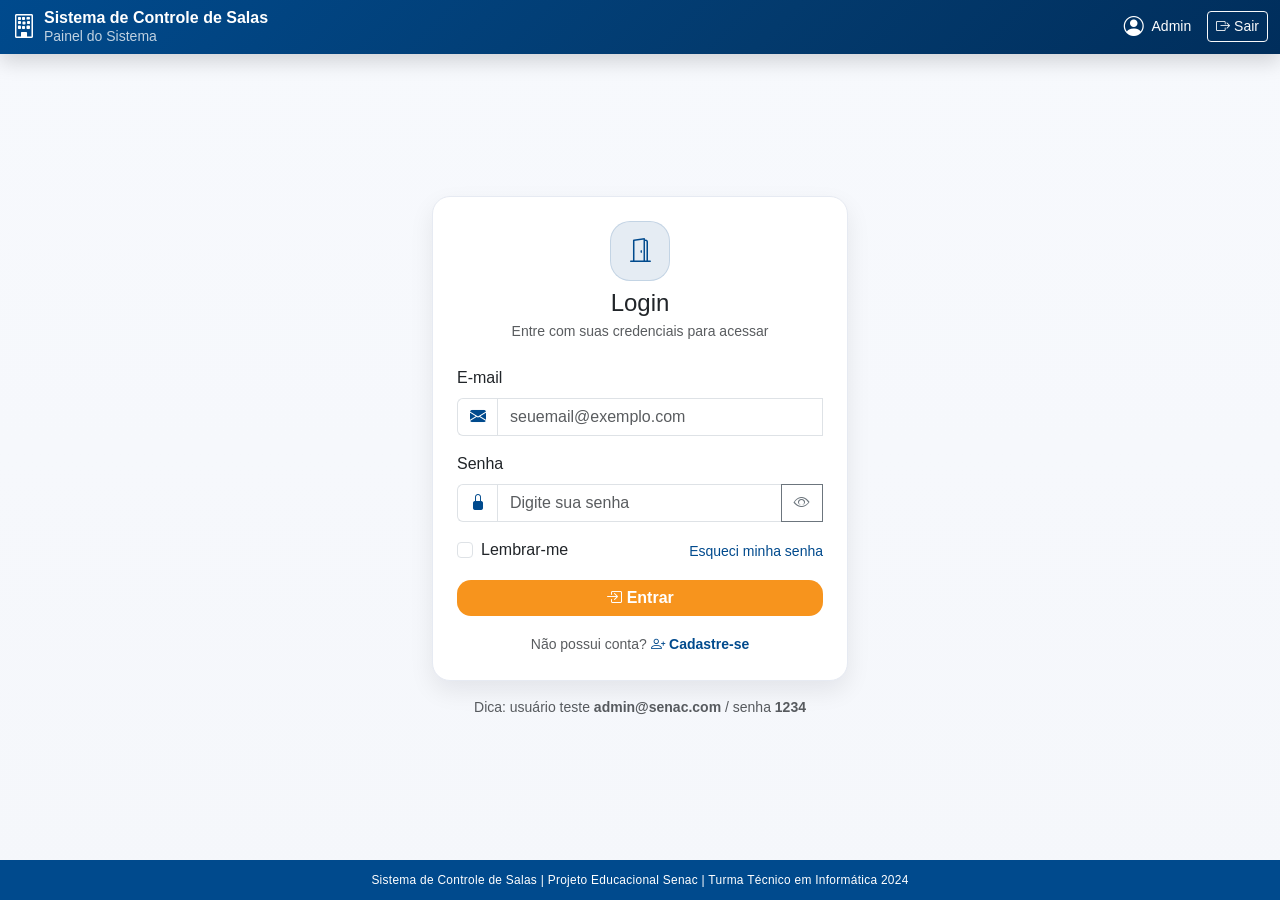
<file: index.html>
<!doctype html>
<html lang="pt-br">

<head>
  <meta charset="UTF-8" />
  <meta name="viewport" content="width=device-width, initial-scale=1" />
  <title>Login - Sistema de Controle de Salas</title>

  <!-- Bootstrap 5 -->
  <link href="https://cdn.jsdelivr.net/npm/bootstrap@5.3.2/dist/css/bootstrap.min.css" rel="stylesheet" />
  <!-- Bootstrap Icons -->
  <link href="https://cdn.jsdelivr.net/npm/bootstrap-icons/font/bootstrap-icons.css" rel="stylesheet" />

  <!-- CSS do projeto (style.css) -->
  <link rel="stylesheet" href="assets/css/style.css" />
</head>

<body>
  <!-- Header -->
  <div id="app-header"></div>

  <!-- Corpo -->
  <main class="flex-grow-1 d-flex align-items-center justify-content-center px-3 py-4">
    <div class="col-12 col-sm-10 col-md-7 col-lg-4">
      <div class="app-card p-4">
        <!-- Título -->
        <div class="text-center mb-4">
          <div class="app-icon-badge mx-auto mb-2">
            <i class="bi bi-door-open"></i>
          </div>
          <h4 class="mb-1">Login</h4>
          <div class="small text-muted">
            Entre com suas credenciais para acessar
          </div>
        </div>

        <!-- Erro padrão -->
        <div id="loginError" class="alert alert-danger d-none" role="alert">
          <i class="bi bi-exclamation-triangle"></i>
          E-mail ou senha inválidos.
        </div>

        <form id="loginForm" novalidate>
          <!-- Email -->
          <div class="mb-3">
            <label for="email" class="form-label">E-mail</label>
            <div class="input-group">
              <span class="input-group-text app-input-icon">
                <i class="bi bi-envelope-fill"></i>
              </span>
              <input type="email" class="form-control" id="email" placeholder="seuemail@exemplo.com" required />
              <div class="invalid-feedback">Informe um e-mail válido.</div>
            </div>
          </div>

          <!-- Senha -->
          <div class="mb-3">
            <label for="password" class="form-label">Senha</label>
            <div class="input-group">
              <span class="input-group-text app-input-icon">
                <i class="bi bi-lock-fill"></i>
              </span>
              <input type="password" class="form-control" id="password" placeholder="Digite sua senha" minlength="4"
                required />
              <button class="btn btn-outline-secondary" type="button" id="btnTogglePass"
                aria-label="Mostrar/ocultar senha">
                <i class="bi bi-eye"></i>
              </button>
              <div class="invalid-feedback">
                Informe sua senha (mín. 4 caracteres).
              </div>
            </div>
          </div>

          <!-- Lembrar-me / Esqueci -->
          <div class="d-flex align-items-center justify-content-between mb-3">
            <div class="form-check">
              <input class="form-check-input" type="checkbox" id="rememberMe" />
              <label class="form-check-label" for="rememberMe">Lembrar-me</label>
            </div>

            <a href="#" class="small text-decoration-none">Esqueci minha senha</a>
          </div>

          <!-- Botão -->
          <div class="d-grid mb-3">
            <button type="submit" class="btn app-btn-primary">
              <i class="bi bi-box-arrow-in-right"></i> Entrar
            </button>
          </div>

          <!-- Cadastro -->
          <div class="text-center">
            <span class="small text-muted">Não possui conta?</span>
            <a href="cadastro.html" class="small fw-semibold text-decoration-none">
              <i class="bi bi-person-plus"></i> Cadastre-se
            </a>
          </div>
        </form>
      </div>

      <div class="text-center mt-3 small text-muted">
        Dica: usuário teste <span class="fw-semibold">admin@senac.com</span> /
        senha <span class="fw-semibold">1234</span>
      </div>
    </div>
  </main>

  <!-- Footer (componente padrão) -->
  <div id="app-footer"></div>

  <script src="https://cdn.jsdelivr.net/npm/bootstrap@5.3.2/dist/js/bootstrap.bundle.min.js"></script>

  <script>
    // ====== Carregar componente Footer ======
    async function loadComponent(id, file) {
      const el = document.getElementById(id);
      const res = await fetch(file);
      el.innerHTML = await res.text();
    }
    loadComponent("app-footer", "components/footer.html");

    // ====== Mostrar/Ocultar senha ======
    const btnTogglePass = document.getElementById("btnTogglePass");
    const passwordInput = document.getElementById("password");
    btnTogglePass.addEventListener("click", () => {
      const isPass = passwordInput.type === "password";
      passwordInput.type = isPass ? "text" : "password";
      btnTogglePass.innerHTML = isPass
        ? '<i class="bi bi-eye-slash"></i>'
        : '<i class="bi bi-eye"></i>';
    });

    // ====== Carregar componente Header ======
    async function loadComponent(id, file) {
      const el = document.getElementById(id);
      const res = await fetch(file);
      el.innerHTML = await res.text();
    }
    loadComponent("app-header", "components/header.html");
    // Logout padrão
    document.addEventListener("click", function (e) {
      if (e.target.closest("#btnLogout")) {
        localStorage.removeItem("auth");
        window.location.href = "login.html";
      }
    });

    // ====== Validação + Login (mock) ======
    const form = document.getElementById("loginForm");
    form.addEventListener("submit", (event) => {
      event.preventDefault();

      // validação bootstrap
      if (!form.checkValidity()) {
        form.classList.add("was-validated");
        return;
      }

      const email = document.getElementById("email").value.trim();
      const senha = document.getElementById("password").value;

      // Mock de login
      if (email === "admin@senac.com" && senha === "1234") {
        localStorage.setItem("auth", "true");
        window.location.href = "dashboard.html";
      } else {
        document.getElementById("loginError").classList.remove("d-none");
      }
    });
  </script>
</body>

</html>
</file>
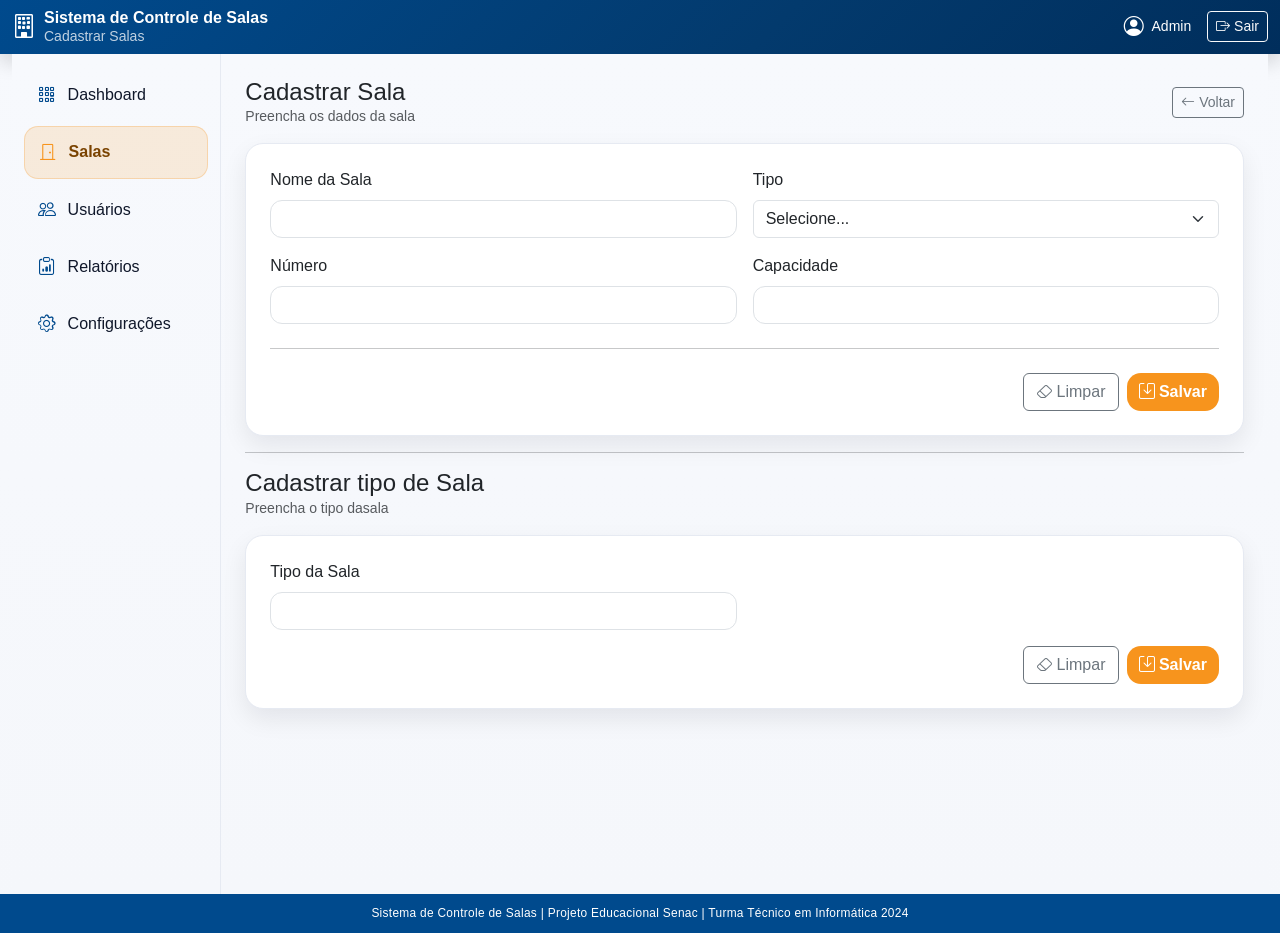
<file: cadastrosalas.html>
<!doctype html>
<html lang="pt-br">
 
<head>
    <meta charset="UTF-8" />
    <meta name="viewport" content="width=device-width, initial-scale=1" />
    <title>Cadastrar Salas</title>
 
    <!-- Bootstrap -->
    <link href="https://cdn.jsdelivr.net/npm/bootstrap@5.3.2/dist/css/bootstrap.min.css" rel="stylesheet" />
    <link href="https://cdn.jsdelivr.net/npm/bootstrap-icons/font/bootstrap-icons.css" rel="stylesheet" />
 
    <link rel="stylesheet" href="assets/css/style.css" />
 
    <script>
        (function () {
            const tema = localStorage.getItem("tema") || "light";
            document.documentElement.setAttribute("data-bs-theme", tema);
        })();
    </script>
</head>
 
<body>
 
    <!-- HEADER -->
    <div id="app-header"></div>
 
    <main class="flex-grow-1">
        <div class="container-fluid">
            <div class="row g-0">
 
                <!-- SIDEBAR -->
                <aside class="col-12 col-md-3 col-lg-2 app-sidebar">
                    <nav class="app-sidebar-nav">
 
                        <a class="app-side-link" href="dashboard.html">
                            <i class="bi bi-grid-3x3-gap"></i>
                            <span>Dashboard</span>
                        </a>
 
                        <a class="app-side-link active" href="salas.html">
                            <i class="bi bi-door-closed"></i>
                            <span>Salas</span>
                        </a>
 
                        <a class="app-side-link" href="usuarios.html">
                            <i class="bi bi-people"></i>
                            <span>Usuários</span>
                        </a>
 
                        <a class="app-side-link" href="relatorios.html">
                            <i class="bi bi-clipboard-data"></i>
                            <span>Relatórios</span>
                        </a>
 
                        <a class="app-side-link" href="configuracao.html">
                            <i class="bi bi-gear"></i>
                            <span>Configurações</span>
                        </a>
 
                    </nav>
                </aside>
 
                <!-- CONTEÚDO -->
                <section class="col-12 col-md-9 col-lg-10 p-3 p-md-4 app-content">
 
                    <!-- TOPO -->
                    <div class="d-flex justify-content-between align-items-center mb-3">
                        <div>
                            <h4 class="mb-0">Cadastrar Sala</h4>
                            <div class="small text-muted">
                                Preencha os dados da sala
                            </div>
                        </div>
 
                        <a href="salas.html" class="btn btn-outline-secondary btn-sm">
                            <i class="bi bi-arrow-left"></i> Voltar
                        </a>
                    </div>
 
                    <!-- CARD -->
                    <div class="app-card p-4">
 
                        <!-- Mensagens -->
                        <div id="msgOk" class="alert alert-success d-none">
                            Sala cadastrada com sucesso!
                        </div>
 
                        <div id="msgErro" class="alert alert-danger d-none">
                            Preencha os campos corretamente.
                        </div>
 
                        <form id="formSala" novalidate>
                            <div class="row g-3">
 
                                <!-- Nome -->
                                <div class="col-12 col-md-6">
                                    <label class="form-label">Nome da Sala</label>
                                    <input type="text" id="nome" class="form-control" required minlength="3">
                                    <div class="invalid-feedback">Informe o nome.</div>
                                </div>
 
                                <!-- Tipo -->
                                <div class="col-12 col-md-6">
                                    <label class="form-label">Tipo</label>
                                    <select id="tipo" class="form-select" required>
                                        <option value="">Selecione...</option>
                                        <option value="sala">Sala comum</option>
                                        <option value="laboratorio">Laboratório</option>
                                        <option value="auditorio">Auditório</option>
                                    </select>
                                    <div class="invalid-feedback">Selecione o tipo.</div>
                                </div>
 
                                <!-- Número -->
                                <div class="col-12 col-md-6">
                                    <label class="form-label">Número</label>
                                    <input type="number" id="numero" class="form-control" required>
                                </div>
 
                                <!-- Capacidade -->
                                <div class="col-12 col-md-6">
                                    <label class="form-label">Capacidade</label>
                                    <input type="number" id="capacidade" class="form-control" required>
                                </div>
 
                            </div>
 
                            <hr class="my-4">
 
                            <div class="d-flex justify-content-end gap-2">
                                <button type="reset" class="btn btn-outline-secondary">
                                    <i class="bi bi-eraser"></i> Limpar
                                </button>
 
                                <button type="submit" class="btn app-btn-primary">
                                    <i class="bi bi-save"></i> Salvar
                                </button>
                            </div>
 
                        </form>
                    </div>
                             <hr>
 
 
 
                        <!-- TOPO -->
                    <div class="d-flex justify-content-between align-items-center mb-3">
                        <div>
                            <h4 class="mb-0">Cadastrar tipo de Sala</h4>
                            <div class="small text-muted">
                                Preencha o tipo dasala
                            </div>
                        </div>
                    </div>
 
 
 
 
 
 
 
                    <!-- CARD  Tipo Sala-->
                    <div class="app-card p-4">
 
                        <!-- Mensagens -->
                        <div id="msgOk" class="alert alert-success d-none">
                           Tipo da Sala cadastrada com sucesso!
                        </div>
 
                        <div id="msgErro" class="alert alert-danger d-none">
                            Preencha os campos corretamente.
                        </div>
 
                        <form id="formTipoSala" novalidate>
                            <div class="row g-3">
 
                                <!-- TipoSala -->
                                <div class="col-12 col-md-6">
                                    <label class="form-label">Tipo da Sala</label>
                                    <input type="text" id="nome" class="form-control" required minlength="3">
                                    <div class="invalid-feedback">Informe o novo Tipo De Sala.</div>
                                </div>
 
                                  
 
                            <div class="d-flex justify-content-end gap-2">
                                <button type="reset" class="btn btn-outline-secondary">
                                    <i class="bi bi-eraser"></i> Limpar
                                </button>
 
                                <button type="submit" class="btn app-btn-primary">
                                    <i class="bi bi-save"></i> Salvar
                                </button>
                            </div>
                             
 
 
 
                               
 
                            </div>
                        </form>
                    </div>
                     
 
 
 
 
 
                </section>
            </div>
        </div>

     </main>
 
    <!-- FOOTER -->
    <div id="app-footer"></div>
 
    <!-- SCRIPT ORIGINAL (mantido) -->
    <script>
 
      // ====== Loader de componentes ======
    async function loadComponent(id, file) {
      const el = document.getElementById(id);
      const res = await fetch(file);
      el.innerHTML = await res.text();
    }
 
    loadComponent("app-header", "components/header.html").then(() => {
      const pageTitle = document.getElementById("pageTitle");
      if (pageTitle) pageTitle.textContent = "Cadastrar Salas";
    });
    loadComponent("app-footer", "components/footer.html");
 
   
        const KEY_SALAS = "salas";
 
        function carregarSalas() {
            return JSON.parse(localStorage.getItem(KEY_SALAS)) || [];
        }
 
        function salvarSalas(lista) {
            localStorage.setItem(KEY_SALAS, JSON.stringify(lista));
        }
 
        function mostrarMsg(tipo) {
            document.getElementById("msgOk").classList.add("d-none");
            document.getElementById("msgErro").classList.add("d-none");
 
            if (tipo === "ok") {
                document.getElementById("msgOk").classList.remove("d-none");
            } else {
                document.getElementById("msgErro").classList.remove("d-none");
            }
        }
 
        const form = document.getElementById("formSala");
 
        form.addEventListener("submit", function (e) {
            e.preventDefault();
 
            if (!form.checkValidity()) {
                form.classList.add("was-validated");
                mostrarMsg("erro");
                return;
            }
 
            const novaSala = {
                id: Date.now(),
                nome: document.getElementById("nome").value.trim(),
                tipo: document.getElementById("tipo").value,
                numero: Number(document.getElementById("numero").value),
                capacidade: Number(document.getElementById("capacidade").value)
            };
 
            const lista = carregarSalas();
 
            const existe = lista.some(s => s.numero === novaSala.numero);
            if (existe) {
                alert("Já existe uma sala com esse número.");
                return;
            }
 
            lista.push(novaSala);
            salvarSalas(lista);
 
            form.reset();
            form.classList.remove("was-validated");
 
            mostrarMsg("ok");
 
            setTimeout(() => {
                window.location.href = "salas.html";
            }, 800);
        });

        const KEY_TIPOS = "tipos_sala";

function carregarTipos() {
    return JSON.parse(localStorage.getItem(KEY_TIPOS)) || [];
}

function salvarTipos(lista) {
    localStorage.setItem(KEY_TIPOS, JSON.stringify(lista));
}
function preencherSelectTipos() {
    const select = document.getElementById("tipo");
    const tipos = carregarTipos();

    select.innerHTML = '<option value="">Selecione...</option>';

    tipos.forEach(t => {
        const opt = document.createElement("option");
        opt.value = t;
        opt.textContent = t;
        select.appendChild(opt);
    });
}
document.getElementById("btnAddTipo").addEventListener("click", () => {
    const input = document.getElementById("novoTipo");
    const valor = input.value.trim();

    if (valor.length < 3) {
        alert("Digite um tipo válido.");
        return;
    }

    const tipos = carregarTipos();

    if (tipos.includes(valor)) {
        alert("Esse tipo já existe.");
        return;
    }

    tipos.push(valor);
    salvarTipos(tipos);

    input.value = "";
    preencherSelectTipos();
});
    </script>
 
</body>
 
</html>
</file>
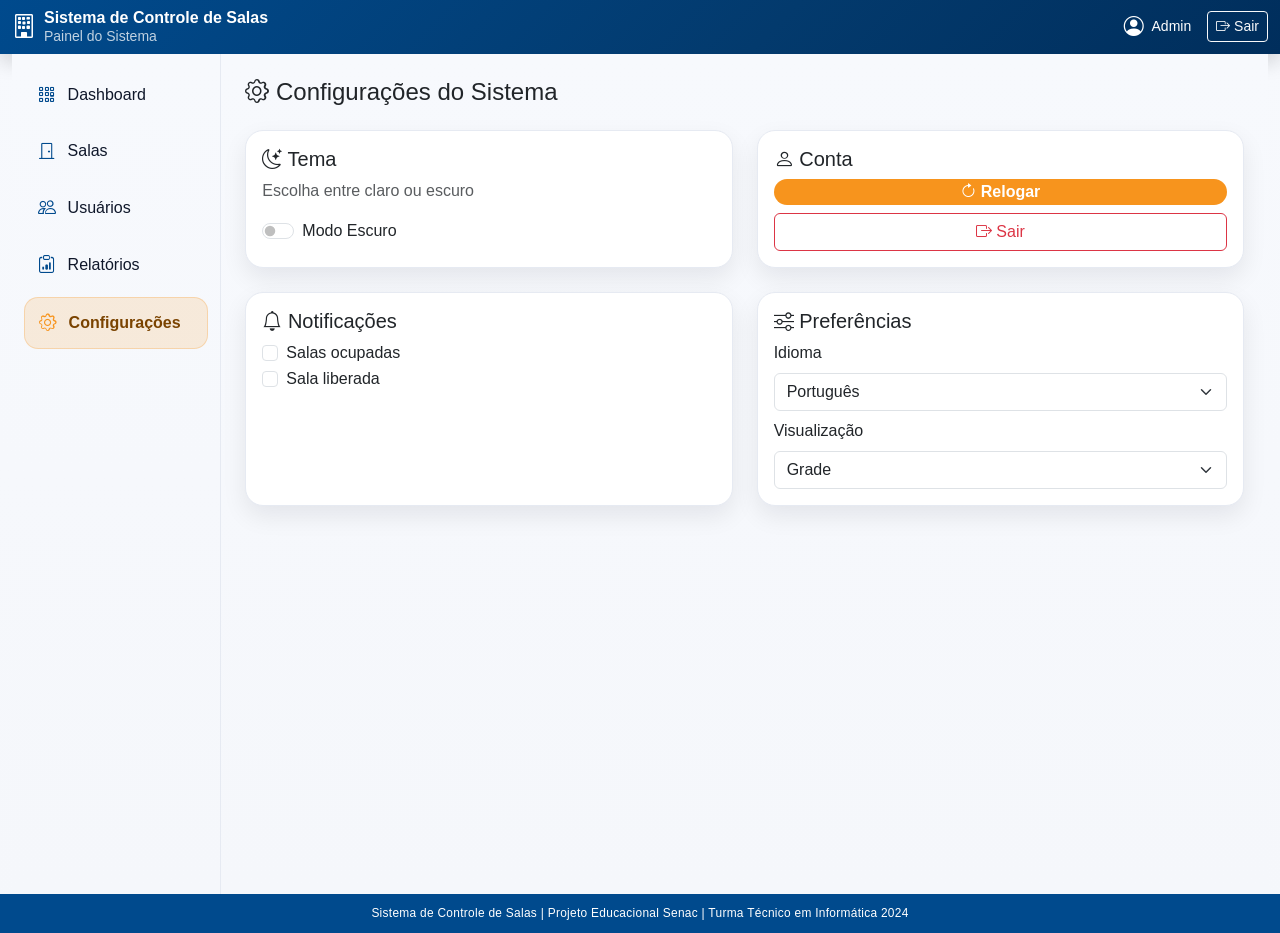
<file: configuracao.html>
<!doctype html>
<html lang="pt-br">
 
<head>
    <meta charset="UTF-8" />
    <meta name="viewport" content="width=device-width, initial-scale=1" />
    <title>Configurações - Sistema</title>
 
    <!-- TEMA GLOBAL -->
    <script>
        (function () {
            const tema = localStorage.getItem("tema") || "light";
            document.documentElement.setAttribute("data-bs-theme", tema);
        })();
    </script>
 
    <!-- Bootstrap -->
    <link href="https://cdn.jsdelivr.net/npm/bootstrap@5.3.2/dist/css/bootstrap.min.css" rel="stylesheet" />
 
    <!-- Icons -->
    <link href="https://cdn.jsdelivr.net/npm/bootstrap-icons/font/bootstrap-icons.css" rel="stylesheet" />
 
    <!-- CSS -->
    <link rel="stylesheet" href="assets/css/style.css" />
</head>
 
<body>
 
    <div id="app-header"></div>
 
    <main class="flex-grow-1">
        <div class="container-fluid">
            <div class="row g-0">
 
                <!-- MENU PADRÃO (IGUAL SALAS) -->
                <aside class="col-12 col-md-3 col-lg-2 app-sidebar">
                    <nav class="app-sidebar-nav">
                        <a class="app-side-link" href="dashboard.html">
                            <i class="bi bi-grid-3x3-gap"></i>
                            <span>Dashboard</span>
                        </a>
 
                        <a class="app-side-link" href="salas.html">
                            <i class="bi bi-door-closed"></i>
                            <span>Salas</span>
                        </a>
 
                        <a class="app-side-link" href="usuarios.html">
                            <i class="bi bi-people"></i>
                            <span>Usuários</span>
                        </a>
 
                        <a class="app-side-link" href="relatorios.html">
                            <i class="bi bi-clipboard-data"></i>
                            <span>Relatórios</span>
                        </a>
 
                        <a class="app-side-link active" href="config.html">
                            <i class="bi bi-gear"></i>
                            <span>Configurações</span>
                        </a>
                    </nav>
                </aside>
 
                <!-- CONTEÚDO -->
                <section class="col-12 col-md-9 col-lg-10 p-3 p-md-4 app-content">
 
                    <h4 class="mb-4">
                        <i class="bi bi-gear"></i> Configurações do Sistema
                    </h4>
 
                    <div class="row g-4">
 
                        <!-- TEMA -->
                        <div class="col-md-6">
                            <div class="app-card p-3 h-100">
                                <h5><i class="bi bi-moon-stars"></i> Tema</h5>
                                <p class="text-muted">Escolha entre claro ou escuro</p>
 
                                <div class="form-check form-switch">
                                    <input class="form-check-input" type="checkbox" id="themeSwitch">
                                    <label class="form-check-label">Modo Escuro</label>
                                </div>
                            </div>
                        </div>
 
                        <!-- CONTA -->
                        <div class="col-md-6">
                            <div class="app-card p-3 h-100">
                                <h5><i class="bi bi-person"></i> Conta</h5>
 
                                <button class="app-btn app-btn-primary w-100 mb-2">
                                    <i class="bi bi-arrow-clockwise"></i> Relogar
                                </button>
 
                                <button class="btn btn-outline-danger w-100">
                                    <i class="bi bi-box-arrow-right"></i> Sair
                                </button>
                            </div>
                        </div>
 
                        <!-- NOTIFICAÇÕES -->
                        <div class="col-md-6">
                            <div class="app-card p-3 h-100">
                                <h5><i class="bi bi-bell"></i> Notificações</h5>
 
                                <div class="form-check">
                                    <input class="form-check-input" type="checkbox">
                                    <label class="form-check-label">Salas ocupadas</label>
                                </div>
 
                                <div class="form-check">
                                    <input class="form-check-input" type="checkbox">
                                    <label class="form-check-label">Sala liberada</label>
                                </div>
                            </div>
                        </div>
 
                        <!-- PREFERÊNCIAS -->
                        <div class="col-md-6">
                            <div class="app-card p-3 h-100">
                                <h5><i class="bi bi-sliders"></i> Preferências</h5>
 
                                <label class="form-label">Idioma</label>
                                <select class="form-select mb-2">
                                    <option>Português</option>
                                    <option>Inglês</option>
                                </select>
 
                                <label class="form-label">Visualização</label>
                                <select class="form-select">
                                    <option>Grade</option>
                                    <option>Lista</option>
                                </select>
                            </div>
                        </div>
 
                    </div>
 
                </section>
            </div>
        </div>
    </main>
 
    <div id="app-footer"></div>
 
    <!-- Bootstrap -->
    <script src="https://cdn.jsdelivr.net/npm/bootstrap@5.3.2/dist/js/bootstrap.bundle.min.js"></script>
 
    <!-- COMPONENTES -->
    <script>
        async function loadComponent(id, file) {
            const el = document.getElementById(id);
            const res = await fetch(file);
            el.innerHTML = await res.text();
        }
 
        loadComponent("app-header", "components/header.html");
        loadComponent("app-footer", "components/footer.html");
    </script>
 
    <!-- SCRIPT TEMA -->
    <script>
        const themeSwitch = document.getElementById("themeSwitch");
 
        const temaAtual = localStorage.getItem("tema") || "light";
 
        if (temaAtual === "dark") {
            themeSwitch.checked = true;
        }
 
        themeSwitch.addEventListener("change", () => {
            const novoTema = themeSwitch.checked ? "dark" : "light";
 
            document.documentElement.setAttribute("data-bs-theme", novoTema);
            localStorage.setItem("tema", novoTema);
        });
    </script>
 
</body>
 
</html>
</file>
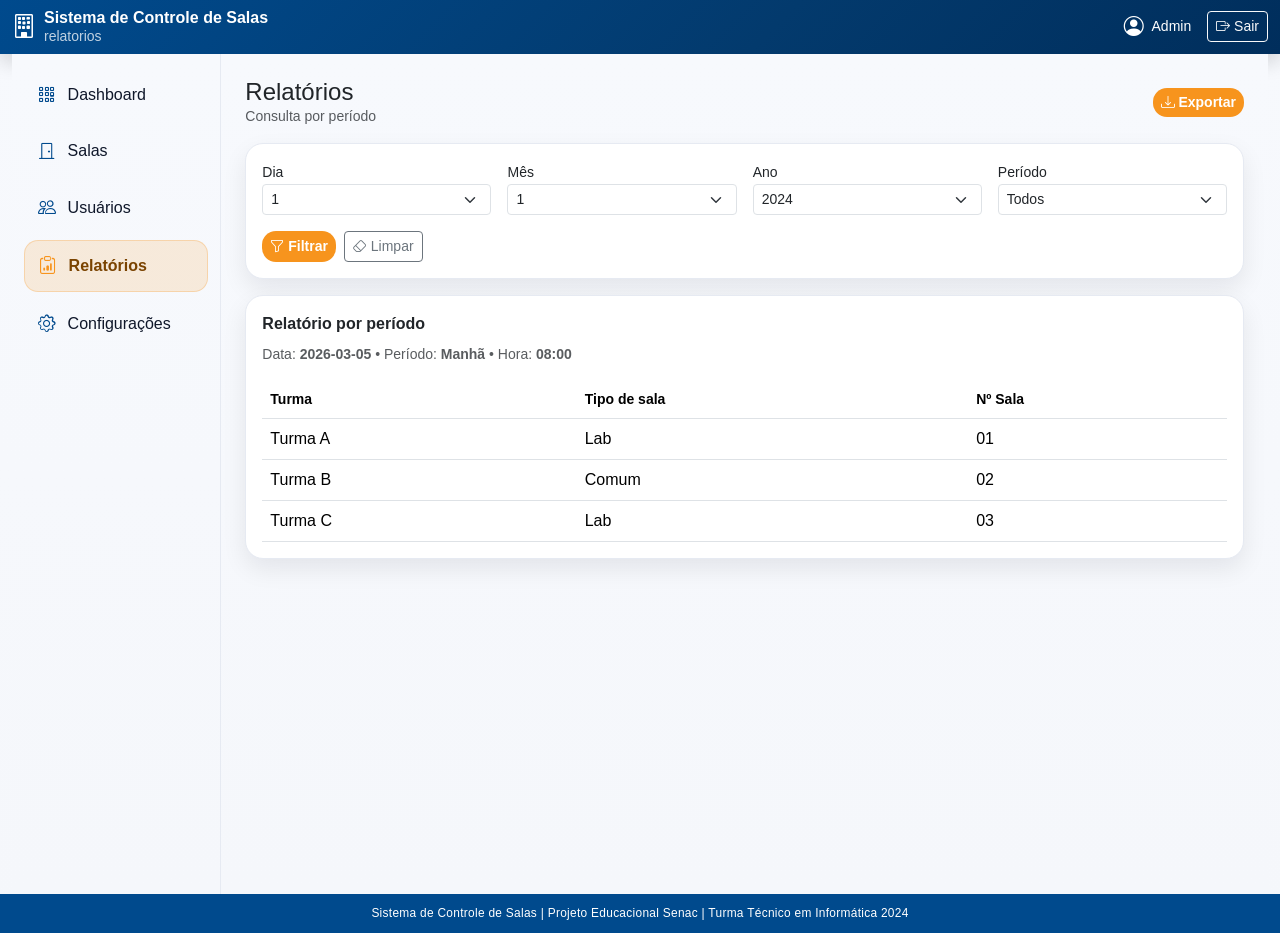
<file: relatorios.html>
<!doctype html>
<html lang="pt-br">
 
<head>
  <meta charset="UTF-8" />
  <meta name="viewport" content="width=device-width, initial-scale=1" />
  <title>Dashboard - Sistema de Controle de Salas</title>
 
  <!-- Bootstrap 5 -->
  <link href="https://cdn.jsdelivr.net/npm/bootstrap@5.3.2/dist/css/bootstrap.min.css" rel="stylesheet" />
  <!-- Bootstrap Icons -->
  <link href="https://cdn.jsdelivr.net/npm/bootstrap-icons/font/bootstrap-icons.css" rel="stylesheet" />
 
  <!-- CSS do projeto -->
  <link rel="stylesheet" href="assets/css/style.css" />

   <script>
        (function () {
            const tema = localStorage.getItem("tema") || "light";
            document.documentElement.setAttribute("data-bs-theme", tema);
        })();
    </script>
</head>
 
<body>
  <!-- Header (componente) -->
  <div id="app-header"></div>
 
  <main class="flex-grow-1">
    <div class="container-fluid">
      <div class="row g-0">
        <!-- MENU LATERAL (SIDEBAR) -->
        <aside class="col-12 col-md-3 col-lg-2 app-sidebar">
          <nav class="app-sidebar-nav">
            <a class="app-side-link " href="dashboard.html">
              <i class="bi bi-grid-3x3-gap"></i>
              <span>Dashboard</span>
            </a>
 
            <a class="app-side-link" href="salas.html">
              <i class="bi bi-door-closed"></i>
              <span>Salas</span>
            </a>
 
            <a class="app-side-link" href="usuarios.html">
              <i class="bi bi-people"></i>
              <span>Usuários</span>
            </a>
 
            <a class="app-side-link active" href="relatorios.html">
              <i class="bi bi-clipboard-data"></i>
              <span>Relatórios</span>
            </a>
 
            <a class="app-side-link" href="configuracao.html">
              <i class="bi bi-gear"></i>
              <span>Configurações</span>
            </a>
          </nav>
        </aside>
 
        <!-- CONTEÚDO -->
        <section class="col-12 col-md-9 col-lg-10 p-3 p-md-4 app-content">
 
          <!-- TOPO -->
          <div class="d-flex justify-content-between align-items-center mb-3">
            <div>
              <h4 class="mb-0">Relatórios</h4>
              <div class="small text-muted">Consulta por período</div>
            </div>
 
            <button class="btn btn-sm app-btn-primary" id="btnExportar">
              <i class="bi bi-download"></i> Exportar
            </button>
          </div>
 
          <!-- FILTROS (PADRÃO DASHBOARD) -->
          <div class="app-card p-3 mb-3">
 
            <div class="row g-3">
 
              <div class="col-md-3">
                <label class="small">Dia</label>
                <select id="fRelDia" class="form-select form-select-sm app-date-select"></select>
              </div>
 
              <div class="col-md-3">
                <label class="small">Mês</label>
                <select id="fRelMes" class="form-select form-select-sm app-date-select"></select>
              </div>
 
              <div class="col-md-3">
                <label class="small">Ano</label>
                <select id="fRelAno" class="form-select form-select-sm app-date-select"></select>
              </div>
 
              <div class="col-md-3">
                <label class="small">Período</label>
                <select id="fRelPeriodo" class="form-select form-select-sm">
                  <option value="">Todos</option>
                  <option value="Manhã">Manhã</option>
                  <option value="Tarde">Tarde</option>
                  <option value="Noite">Noite</option>
                </select>
              </div>
 
            </div>
 
            <div class="mt-3 d-flex gap-2">
              <button class="btn btn-sm app-btn-primary" id="btnFiltrarRel">
                <i class="bi bi-funnel"></i> Filtrar
              </button>
 
              <button class="btn btn-sm btn-outline-secondary" id="btnLimparRel">
                <i class="bi bi-eraser"></i> Limpar
              </button>
            </div>
 
          </div>
 
          <!-- RESULTADO -->
          <div class="app-card p-3">
 
            <div class="fw-bold mb-2">Relatório por período</div>
 
            <div id="relResumo" class="small text-muted mb-3"></div>
 
            <div class="table-responsive">
              <table class="table align-middle mb-0">
                <thead class="small text-muted">
                  <tr>
                    <th>Turma</th>
                    <th>Tipo de sala</th>
                    <th>Nº Sala</th>
                  </tr>
                </thead>
 
                <tbody id="tbodyRelatorio"></tbody>
              </table>
            </div>
 
          </div>
 
        </section>
      </div>
    </div>
  </main>
 
  <!-- Footer (componente) -->
  <div id="app-footer"></div>
 
  <script src="https://cdn.jsdelivr.net/npm/bootstrap@5.3.2/dist/js/bootstrap.bundle.min.js"></script>
 
 
 
 
  <script>
    // ==============================
    // DADOS MOCK (PADRÃO SISTEMA)
    // ==============================
    const relDados = [
      { data: "2026-03-05", periodo: "Manhã", hora: "08:00", turma: "Turma A", tipo: "Lab", sala: "01" },
      { data: "2026-03-05", periodo: "Manhã", hora: "10:00", turma: "Turma B", tipo: "Comum", sala: "02" },
      { data: "2026-03-05", periodo: "Tarde", hora: "14:00", turma: "Turma C", tipo: "Lab", sala: "03" }
    ];
 
    // ==============================
    // POPULAR FILTROS
    // ==============================
    function initFiltros() {
      const dia = document.getElementById("fRelDia");
      const mes = document.getElementById("fRelMes");
      const ano = document.getElementById("fRelAno");
 
      for (let i = 1; i <= 31; i++) {
        dia.innerHTML += `<option>${i}</option>`;
      }
 
      for (let i = 1; i <= 12; i++) {
        mes.innerHTML += `<option>${i}</option>`;
      }
 
      for (let i = 2024; i <= 2027; i++) {
        ano.innerHTML += `<option>${i}</option>`;
      }
    }
 
    // ==============================
    // RENDER
    // ==============================
    function renderRelatorios(filtro = {}) {
      const tbody = document.getElementById("tbodyRelatorio");
      const resumo = document.getElementById("relResumo");
 
      tbody.innerHTML = "";
 
      let dadosFiltrados = relDados.filter(item => {
        if (filtro.periodo && item.periodo !== filtro.periodo) return false;
        return true;
      });
 
      if (dadosFiltrados.length === 0) {
        resumo.textContent = "Nenhum resultado encontrado.";
        return;
      }
 
      const ref = dadosFiltrados[0];
 
      resumo.innerHTML = `
    Data: <strong>${ref.data}</strong> •
    Período: <strong>${ref.periodo}</strong> •
    Hora: <strong>${ref.hora}</strong>
  `;
 
      dadosFiltrados.forEach(item => {
        tbody.innerHTML += `
      <tr>
        <td>${item.turma}</td>
        <td>${item.tipo}</td>
        <td>${item.sala}</td>
      </tr>
    `;
      });
    }
 
    // ==============================
    // EVENTOS
    // ==============================
    document.getElementById("btnFiltrarRel").addEventListener("click", () => {
      const periodo = document.getElementById("fRelPeriodo").value;
 
      renderRelatorios({ periodo });
    });
 
    document.getElementById("btnLimparRel").addEventListener("click", () => {
      document.getElementById("fRelPeriodo").value = "";
      renderRelatorios();
    });
 
    // ==============================
    // INIT
    // ==============================
    initFiltros();
    renderRelatorios();
  </script>
 
 

 
 
  <!-- SCRIPT PRINCIPAL -->
  <script>
    // Função para carregar componentes
    function loadComponent(id, url) {
      return fetch(url)
        .then(response => {
          if (!response.ok) {
            throw new Error("Erro ao carregar: " + url);
          }
          return response.text();
        })
        .then(data => {
          document.getElementById(id).innerHTML = data;
        })
        .catch(error => {
          console.error(error);
          document.getElementById(id).innerHTML = "<p style='color:red;'>Erro ao carregar componente</p>";
        });
    }
 
    // Carregar Header
    loadComponent("app-header", "components/header.html")
      .then(() => {
        const pageTitle = document.getElementById("pageTitle");
        if (pageTitle) pageTitle.textContent = "relatorios";
 
        const userName = document.getElementById("userName");
        if (userName) userName.textContent = "Admin";
      });
 
    // Carregar Footer
    loadComponent("app-footer", "components/footer.html");
  </script>
 
 
 
 
 
</body>
 
</html>
</file>
<file: assets/css/style.css>
/* ==================================================
   VARIÁVEIS GLOBAIS DO SISTEMA
================================================== */
:root {
  /* AZUL SENAC */
  --senac-azul: #004a8d;
  --senac-azul-escuro: #033a6d;
  --senac-azul-profundo: #002e5c;

  /* LARANJA SENAC */
  --senac-laranja: #f7941d;
  --senac-laranja-hover: #e6830f;

  /* STATUS */
  --status-livre: #198754;
  --status-uso: #dc3545;

  /* LAYOUT */
  --bg-principal: #f5f7fb;
  --card: #ffffff;
  --border: #e6eaf2;
  --text: #0f172a;
  --muted: #64748b;

  --radius: 18px;
  --shadow: 0 10px 25px rgba(2, 6, 23, 0.08);

  /* Fundo padrão (para manter 1 fonte de verdade) */
  --bg-gradient: linear-gradient(180deg, #f7f9fd 0%, var(--bg-principal) 100%);
}

/* ==================================================
   BASE DO SISTEMA
================================================== */
body {
  min-height: 100vh;
  display: flex;
  flex-direction: column;
  background: var(--bg-gradient);
  font-family: "Segoe UI", sans-serif;
}

/* ==================================================
   HEADER PADRÃO
================================================== */
.app-header {
  background: linear-gradient(
    135deg,
    var(--senac-azul) 0%,
    var(--senac-azul-escuro) 60%,
    var(--senac-azul-profundo) 100%
  );
  color: #fff;
  box-shadow: 0 8px 20px rgba(0, 0, 0, 0.15);
}

/* ==================================================
   CARD PADRÃO DO SISTEMA
================================================== */
.app-card {
  background: var(--card);
  border: 1px solid var(--border);
  border-radius: var(--radius);
  box-shadow: var(--shadow);
}

/* ==================================================
   ÍCONE (BADGE)
================================================== */
.app-icon-badge {
  width: 60px;
  height: 60px;
  border-radius: 20px;
  display: grid;
  place-items: center;
  font-size: 1.5rem;
  background: rgba(0, 74, 141, 0.1);
  border: 1px solid rgba(0, 74, 141, 0.15);
  color: var(--senac-azul);
}

/* Variante menor (para KPIs do dashboard) */
.app-icon-badge--sm {
  width: 46px;
  height: 46px;
  border-radius: 16px;
  font-size: 1.2rem;
}

/* ==================================================
   BOTÃO PRINCIPAL
================================================== */
.app-btn-primary {
  background: var(--senac-laranja);
  border: none;
  color: #fff;
  font-weight: 600;
  border-radius: 14px;
  transition: all 0.2s ease;
}
.app-btn-primary:hover {
  background: var(--senac-laranja-hover);
  color: #fff;
  transform: translateY(-1px);
}

/* ==================================================
   INPUTS CUSTOM
================================================== */
.app-input-icon {
  background: #fff;
  border-right: 0;
  color: var(--senac-azul);
}

.form-control {
  border-radius: 12px;
}

.form-control:focus {
  box-shadow: 0 0 0 0.2rem rgba(0, 74, 141, 0.15);
  border-color: var(--senac-azul);
}

/* ==================================================
   LINKS
================================================== */
a {
  color: var(--senac-azul);
}
a:hover {
  color: var(--senac-azul-escuro);
}

/* ==================================================
   FOOTER PADRÃO
================================================== */
.app-footer {
  background-color: var(--senac-azul);
  color: #fff;
  text-align: center;
  padding: 0.6rem 0;
  margin-top: auto;
  font-size: 0.85rem;
  letter-spacing: 0.3px;
}

/* ==================================================
   SIDEBAR (MENU LATERAL)
================================================== */
.app-sidebar {
  background: var(--bg-gradient);
  border-right: 1px solid var(--border);
  min-height: calc(100vh - 60px);
  padding: 1rem 0.75rem;
}

/* Conteúdo principal (evita “faixa branca”) */
.app-content {
  background: var(--bg-gradient);
  min-height: calc(100vh - 60px);
}

/* Container interno */
.app-sidebar-nav {
  display: flex;
  flex-direction: column;
  gap: 0.4rem;
}

/* ==================================================
   LINKS DO MENU
================================================== */
.app-side-link {
  display: flex;
  align-items: center;
  gap: 0.7rem;
  padding: 0.75rem 0.9rem;
  border-radius: 14px;
  color: var(--text);
  text-decoration: none;
  font-weight: 500;
  transition: all 0.18s ease;
}

/* Ícones */
.app-side-link i {
  font-size: 1.1rem;
  color: var(--senac-azul);
}

/* Hover */
.app-side-link:hover {
  background: rgba(0, 74, 141, 0.06);
  transform: translateX(3px);
  color: var(--senac-azul);
}

/* Item ativo */
.app-side-link.active {
  background: rgba(247, 148, 29, 0.15);
  border: 1px solid rgba(247, 148, 29, 0.25);
  color: #7a4300;
  font-weight: 600;
}
.app-side-link.active i {
  color: var(--senac-laranja);
}
/* ==================================================
   DASHBOARD - COMPONENTES (SEM INLINE)
================================================== */

.kpi-icon--livre {
  color: var(--status-livre);
  border-color: rgba(25, 135, 84, 0.18);
  background: rgba(25, 135, 84, 0.1);
}

.kpi-icon--uso {
  color: var(--status-uso);
  border-color: rgba(220, 53, 69, 0.16);
  background: rgba(220, 53, 69, 0.08);
}

.kpi-icon--manut {
  color: var(--senac-laranja);
  border-color: rgba(247, 148, 29, 0.22);
  background: rgba(247, 148, 29, 0.12);
}
/* ==================================================
   DASHBOARD - AGENDA POR PERÍODO
================================================== */

.app-date-select {
  min-width: 92px;
}

.app-tab {
  border: 1px solid var(--border);
  background: #ffffff;
  color: var(--text);
  border-radius: 12px;
  font-weight: 600;
  transition: all 0.18s ease;
}

.app-tab:hover {
  transform: translateY(-1px);
  border-color: rgba(0, 74, 141, 0.22);
}

.app-tab.active {
  background: rgba(0, 74, 141, 0.1);
  border-color: rgba(0, 74, 141, 0.22);
  color: var(--senac-azul);
}

.agenda-badge {
  display: inline-flex;
  align-items: center;
  gap: 0.4rem;
  padding: 0.35rem 0.55rem;
  border-radius: 999px;
  font-weight: 600;
  border: 1px solid rgba(0, 0, 0, 0.06);
}

.agenda-badge--ocupado {
  background: rgba(220, 53, 69, 0.08);
  color: var(--status-uso);
  border-color: rgba(220, 53, 69, 0.16);
}

.agenda-badge--livre {
  background: rgba(25, 135, 84, 0.1);
  color: var(--status-livre);
  border-color: rgba(25, 135, 84, 0.18);
}

/* ==================================================
   RESPONSIVIDADE
================================================== */
@media (max-width: 767px) {
  .app-sidebar {
    min-height: auto;
    border-right: none;
    border-bottom: 1px solid var(--border);
  }

  .app-sidebar-nav {
    flex-direction: row;
    overflow-x: auto;
    padding-bottom: 0.5rem;
  }

  .app-side-link {
    white-space: nowrap;
    flex-shrink: 0;
  }
}
 
/* ==================================================
   🌙 DARK MODE (ORGANIZADO)
================================================== */
 
/* TRANSIÇÃO */
body {
  transition: background 0.3s, color 0.3s;
}
 
/* FUNDO GLOBAL */
[data-bs-theme="dark"] body {
  background: #121212 !important;
  color: #ffffff;
}
 
/* CONTEÚDO */
[data-bs-theme="dark"] main,
[data-bs-theme="dark"] .app-content {
  background: #121212;
}
 
/* SIDEBAR */
[data-bs-theme="dark"] .app-sidebar {
  background: #181818;
  border-right: 1px solid #2a2a2a;
}
 
/* CARDS */
[data-bs-theme="dark"] .app-card {
  background: #1e1e1e;
  color: #fff;
  border: 1px solid #2c2c2c;
}
 
/* MENU */
[data-bs-theme="dark"] .app-side-link {
  color: #ccc;
}
 
[data-bs-theme="dark"] .app-side-link:hover {
  background: #2a2a2a;
}
 
[data-bs-theme="dark"] .app-side-link.active {
  background: #004A8D;
  color: #fff;
}
 
/* INPUTS */
[data-bs-theme="dark"] .form-control,
[data-bs-theme="dark"] .form-select {
  background: #2a2a2a;
  color: #fff;
  border-color: #444;
}
 
[data-bs-theme="dark"] .form-control::placeholder {
  color: #aaa;
}
 
/* INPUT ICON */
[data-bs-theme="dark"] .app-input-icon {
  background: #004A8D;
  color: #fff;
}
 
/* BOTÕES */
[data-bs-theme="dark"] .btn-outline-secondary {
  color: #ccc;
  border-color: #555;
}
 
[data-bs-theme="dark"] .btn-outline-secondary:hover {
  background: #333;
}
 
/* TABELAS */
[data-bs-theme="dark"] .table {
  color: #fff;
}
 
[data-bs-theme="dark"] .table thead {
  color: #aaa;
}
 
[data-bs-theme="dark"] .table tbody tr {
  border-color: #2a2a2a;
}
</file>
